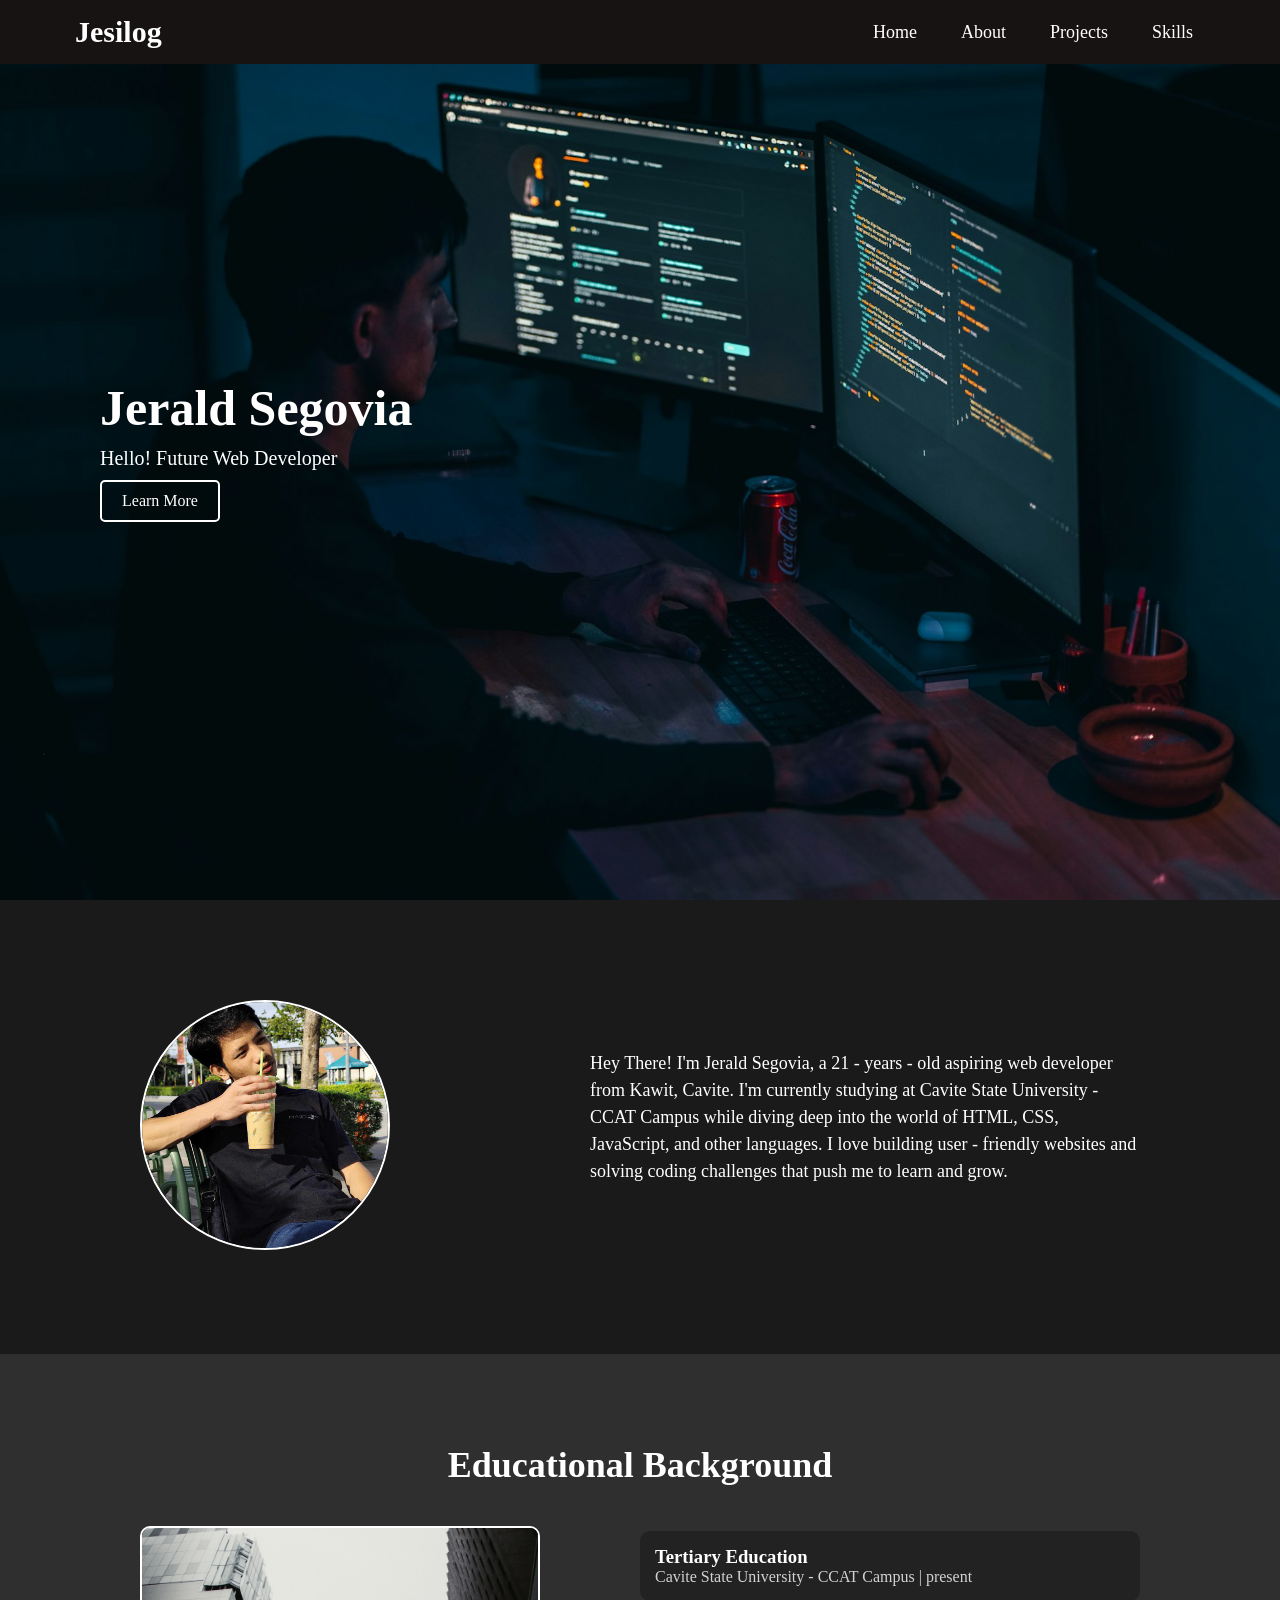
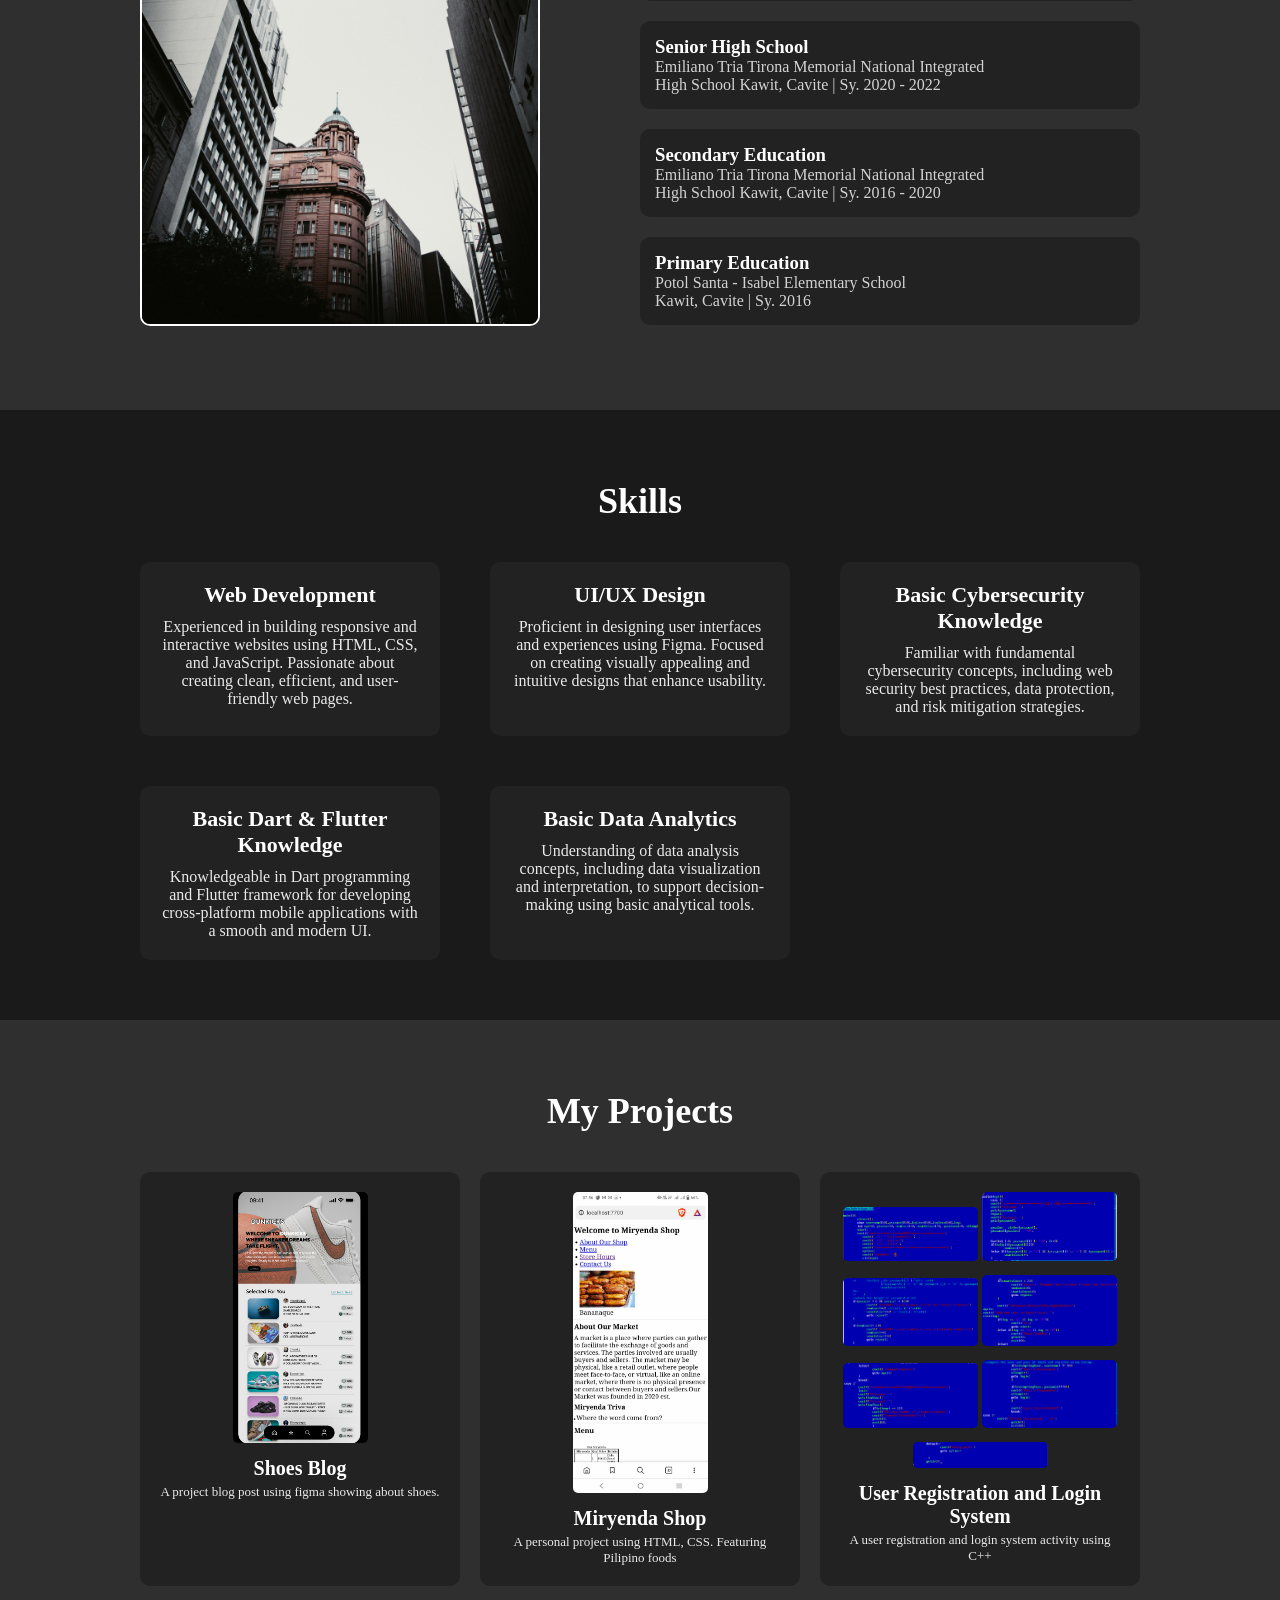
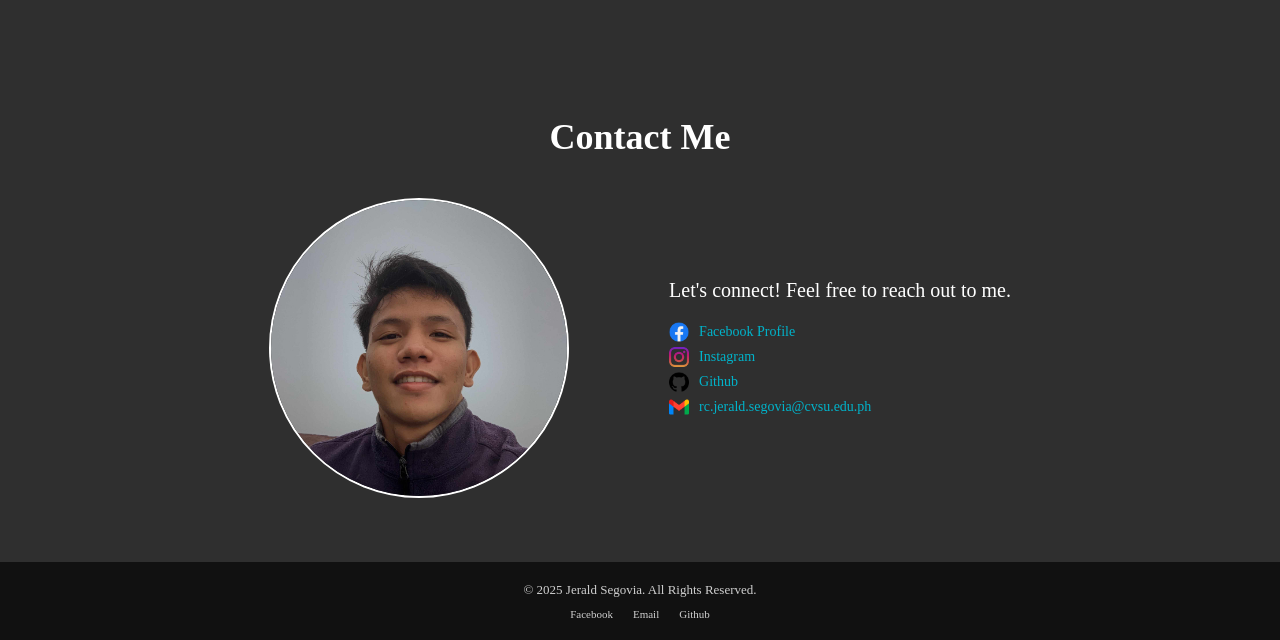
<file: index.html>
<!DOCTYPE html>
<html lang="en">
  <head>
    <meta charset="UTF-8" />
    <meta name="viewport" content="width=device-width, initial-scale=1.0" />
    <link rel="stylesheet" href="style.css" />
    <title>My Portfolio</title>
  </head>
  <body>
    <!-- Navigation Bar -->
    <nav class="navbar">
      <div class="logo">Jesilog</div>
      <ul class="nav-links">
        <li><a href="#home">Home</a></li>
        <li><a href="#about">About</a></li>
        <li><a href="#projects">Projects</a></li>
        <li><a href="#skills">Skills</a></li>
      </ul>
    </nav>

    <!-- hero section -->
    <section id="home" class="hero">
      <div class="hero-content">
        <h1>Jerald <span class="surname">Segovia</span></h1>
        <p>Hello! Future Web Developer</p>
        <div>
          <a href="#about" class="btn" id="learn-more">Learn More</a>
        </div>
      </div>
    </section>

    <!-- About Me -->
    <section id="about" class="about-me">
      <div class="about-container">
        <div class="about-image">
          <img src="myProfile.jpg" />
        </div>
        <div class="about-text">
          <p>
            Hey There! I'm Jerald Segovia, a 21 - years - old aspiring web
            developer from Kawit, Cavite. I'm currently studying at Cavite State
            University - CCAT Campus while diving deep into the world of HTML,
            CSS, JavaScript, and other languages. I love building user -
            friendly websites and solving coding challenges that push me to
            learn and grow.
          </p>
        </div>
      </div>
    </section>

    <!-- Education Background -->
    <section class="education">
      <h2>Educational Background</h2>
      <div class="educ-container">
        <div class="educ-image">
          <img src="institution.jpg" />
        </div>
        <div class="educ-list">
          <div class="educ-item">
            <h3>Tertiary Education</h3>
            <p>Cavite State University - CCAT Campus | present</p>
          </div>
          <div class="educ-item">
            <h3>Senior High School</h3>
            <p>
              Emiliano Tria Tirona Memorial National Integrated <br />High
              School Kawit, Cavite | Sy. 2020 - 2022
            </p>
          </div>
          <div class="educ-item">
            <h3>Secondary Education</h3>
            <p>
              Emiliano Tria Tirona Memorial National Integrated <br />High
              School Kawit, Cavite | Sy. 2016 - 2020
            </p>
          </div>
          <div class="educ-item">
            <h3>Primary Education</h3>
            <p>
              Potol Santa - Isabel Elementary School <br />Kawit, Cavite | Sy.
              2016
            </p>
          </div>
        </div>
      </div>
    </section>

    <!-- Skills -->
    <section id="skills" class="my-skills">
      <h2>Skills</h2>
      <div class="skills-container">
        <div class="skills-item">
          <h3>Web Development</h3>
          <p>
            Experienced in building responsive and interactive websites using
            HTML, CSS, and JavaScript. Passionate about creating clean,
            efficient, and user-friendly web pages.
          </p>
        </div>
        <div class="skills-item">
          <h3>UI/UX Design</h3>
          <p>
            Proficient in designing user interfaces and experiences using Figma.
            Focused on creating visually appealing and intuitive designs that
            enhance usability.
          </p>
        </div>
        <div class="skills-item">
          <h3>Basic Cybersecurity Knowledge</h3>
          <p>
            Familiar with fundamental cybersecurity concepts, including web
            security best practices, data protection, and risk mitigation
            strategies.
          </p>
        </div>
        <div class="skills-item">
          <h3>Basic Dart & Flutter Knowledge</h3>
          <p>
            Knowledgeable in Dart programming and Flutter framework for
            developing cross-platform mobile applications with a smooth and
            modern UI.
          </p>
        </div>
        <div class="skills-item">
          <h3>Basic Data Analytics</h3>
          <p>
            Understanding of data analysis concepts, including data
            visualization and interpretation, to support decision-making using
            basic analytical tools.
          </p>
        </div>
      </div>
    </section>

    <!-- Projects Section -->
    <section id="projects" class="my-projects">
      <h2>My Projects</h2>
      <div class="projects-container">
        <div class="projects-item">
          <img src="shoes blog.png" alt="shoes" />
          <h3>Shoes Blog</h3>
          <p>A project blog post using figma showing about shoes.</p>
        </div>
        <div class="projects-item">
          <img src="miryenda shop.jpg" alt="foods" />
          <h3>Miryenda Shop</h3>
          <p>A personal project using HTML, CSS. Featuring Pilipino foods</p>
        </div>
        <div class="projects-item">
          <img src="registration.png" alt="registration and login system" />
          <img src="registatrion2.png" alt="registration and login system" />
          <img src="registration3.png" alt="registration and login system" />
          <img src="registration4.png" alt="registration and login system" />
          <img src="registration5.png" alt="registration and login system" />
          <img src="registration6.png" alt="registration and login system" />
          <img src="registration7.png" alt="registration and login system" />
          <h3>User Registration and Login System</h3>
          <p>A user registration and login system activity using C++</p>
        </div>
      </div>
    </section>

    <!-- Contact Section -->
    <section class="contacts">
      <h2>Contact Me</h2>
      <div class="contact-container">
        <div class="contact-image">
          <img src="contactprofile.jpg" alt="Jerald Segovia" />
        </div>
        <div class="contact-info">
          <p>Let's connect! Feel free to reach out to me.</p>

          <div class="contact-item">
            <img src="fbicon.png" alt="Facebook Icon" />
            <a href="https://www.facebook.com/jerald.segovia19" target="_blank"
              >Facebook Profile</a
            >
          </div>
          <div class="contact-item">
            <img src="instagram.png" alt="Instagram Icon" />
            <a href="https://www.instagram.com/jesilog_" target="_blank"
              >Instagram</a
            >
          </div>
          <div class="contact-item">
            <img src="github.png" alt="Github Icon" />
            <a href="https://github.com/Jrldsgva" target="_blank">Github</a>
          </div>
          <div class="contact-item">
            <img src="gmail.png" alt="Gmail Icon" />
            <a href="mailto:rc.jerald.segovia@cvsu.edu.ph"
              >rc.jerald.segovia@cvsu.edu.ph</a
            >
          </div>
        </div>
      </div>
    </section>
    <!--Footer -->
    <footer class="footer">
      <div class="footer-container">
        <p>&copy; 2025 Jerald Segovia. All Rights Reserved.</p>
        <div class="footer-links">
          <a href="https://www.facebook.com/jerald.segovia19">Facebook</a>
          <a href="mailto:rc.jerald.segovia@cvsu.edu.ph">Email</a>
          <a href="https://github.com/Jrldsgva">Github</a>
        </div>
      </div>
    </footer>
  </body>
  <script>
    let lastScrollTop = 0;
    const navbar = document.querySelector(".navbar");
    window.addEventListener("scroll", function () {
      let currentScroll =
        window.pageYOffset || document.documentElement.scrollTop;

      if (currentScroll > lastScrollTop) {
        navbar.classList.remove("show"); // Hide navbar when scrolling down
      } else {
        navbar.classList.add("show"); // Show navbar when scrolling up
      }

      lastScrollTop = currentScroll;
    });

    // Show navbar initially
    document.addEventListener("DOMContentLoaded", function () {
      navbar.classList.add("show");
    });

    document.querySelectorAll(".nav-links a, #learn-more").forEach((anchor) => {
      anchor.addEventListener("click", function (event) {
        event.preventDefault();
        const targetId = this.getAttribute("href").substring(1);
        const targetSection = document.getElementById(targetId);

        if (targetSection) {
          window.scrollTo({
            top: targetSection.offsetTop - 50, // Adjust for navbar height
            behavior: "smooth",
          });
        }
      });
    });
  </script>
</html>
</file>
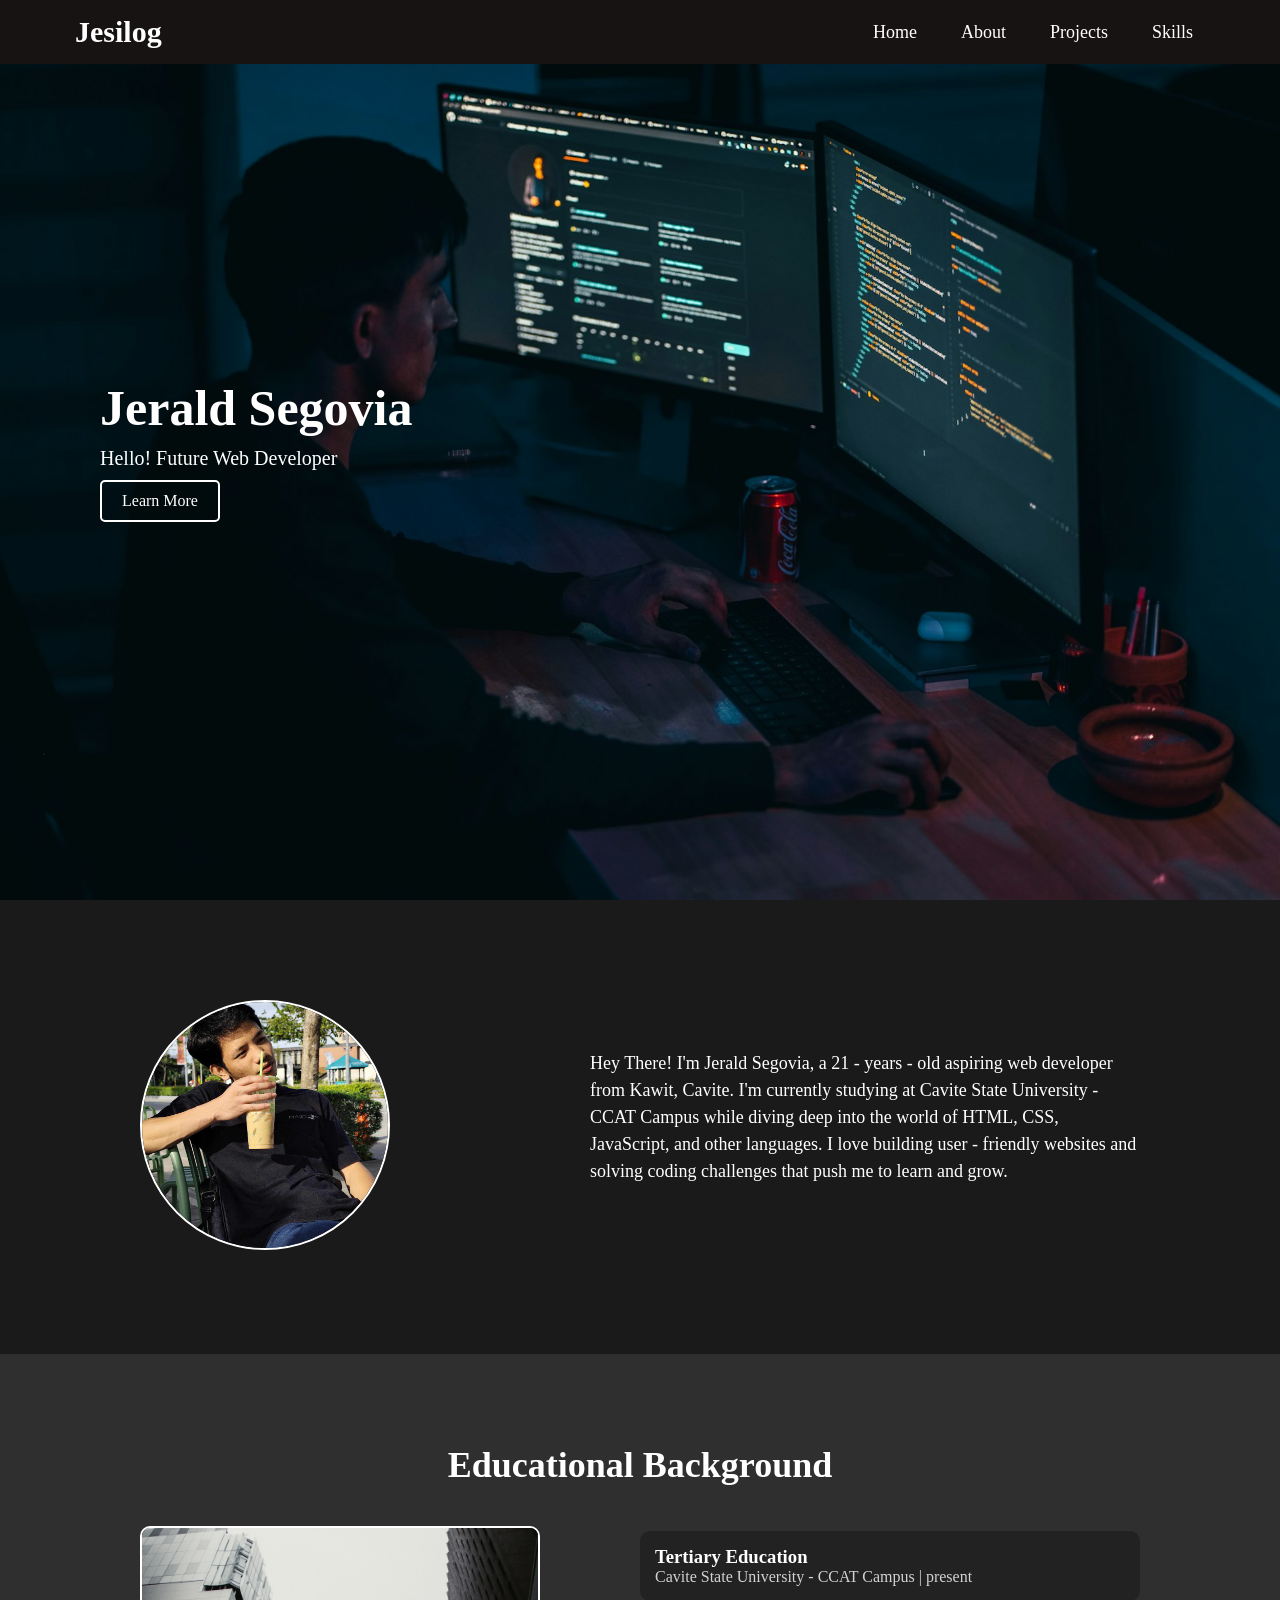
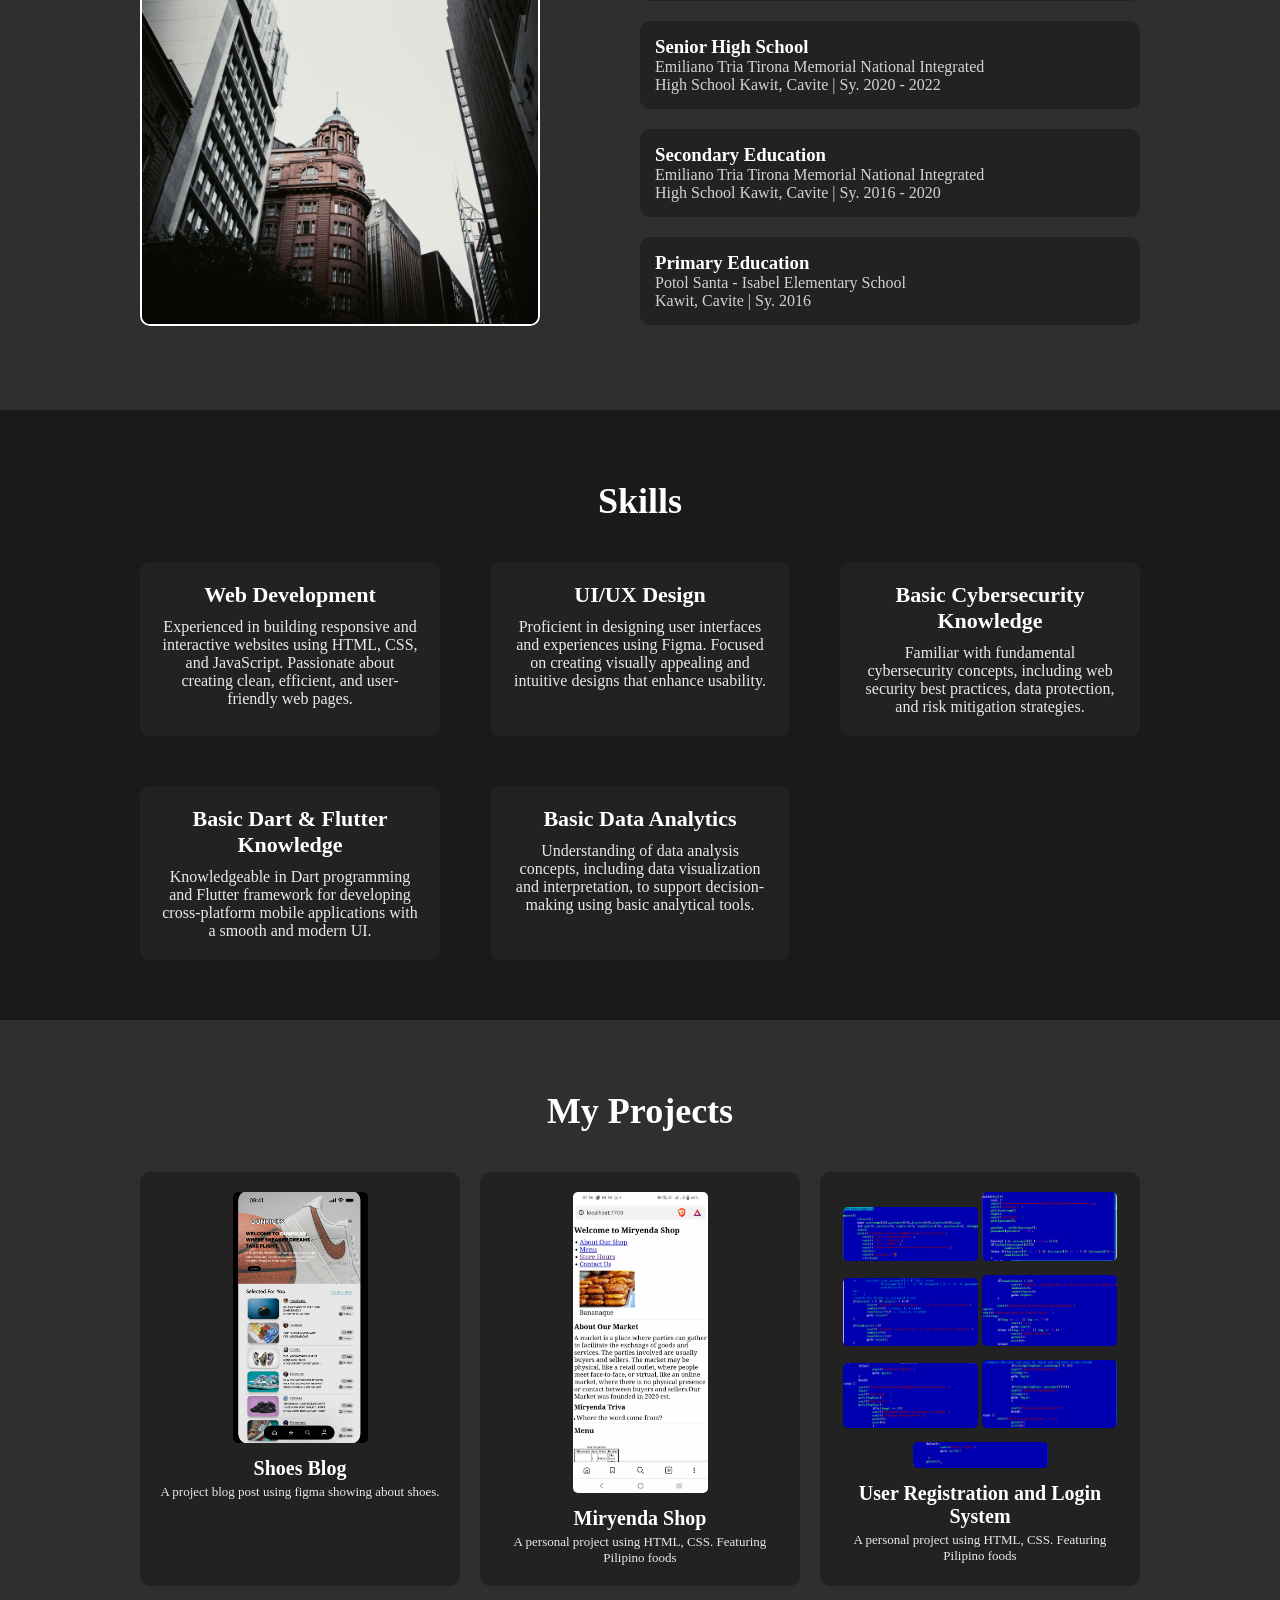
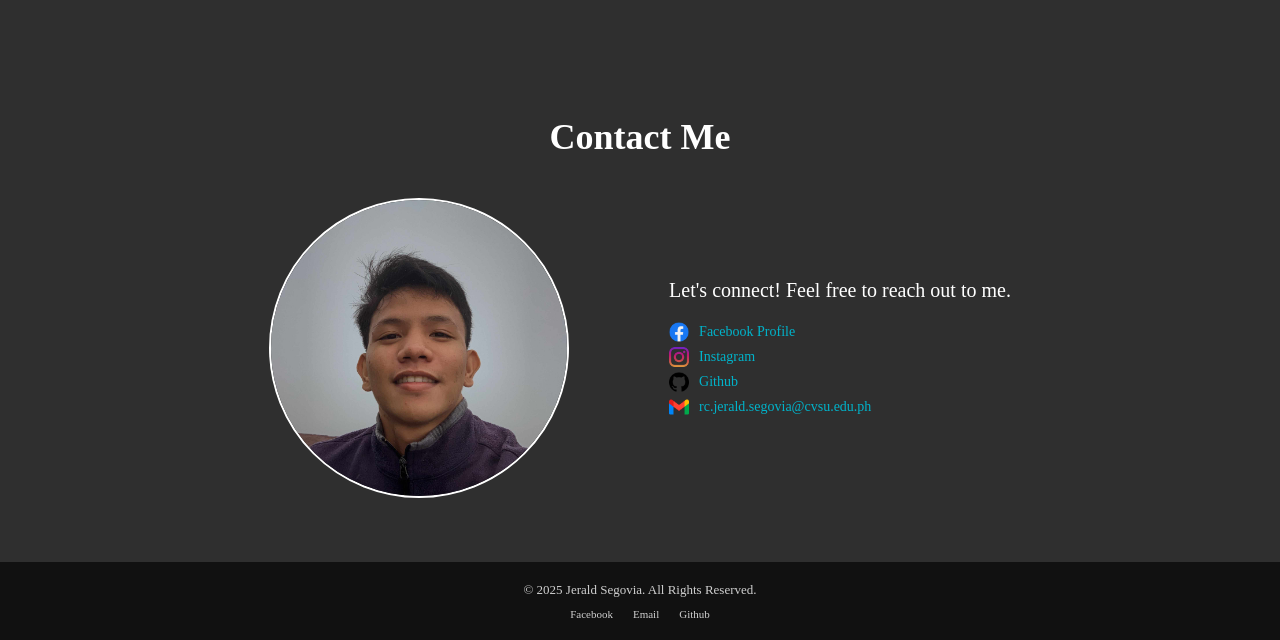
<file: home.html>
<!DOCTYPE html>
<html lang="en">
  <head>
    <meta charset="UTF-8" />
    <meta name="viewport" content="width=device-width, initial-scale=1.0" />
    <link rel="stylesheet" href="style.css" />
    <title>My Portfolio</title>
  </head>
  <body>
    <!-- Navigation Bar -->
    <nav class="navbar">
      <div class="logo">Jesilog</div>
      <ul class="nav-links">
        <li><a href="#home">Home</a></li>
        <li><a href="#about">About</a></li>
        <li><a href="#projects">Projects</a></li>
        <li><a href="#skills">Skills</a></li>
      </ul>
    </nav>

    <!-- hero section -->
    <section id="home" class="hero">
      <div class="hero-content">
        <h1>Jerald <span class="surname">Segovia</span></h1>
        <p>Hello! Future Web Developer</p>
        <div>
          <a href="#about" class="btn" id="learn-more">Learn More</a>
        </div>
      </div>
    </section>

    <!-- About Me -->
    <section id="about" class="about-me">
      <div class="about-container">
        <div class="about-image">
          <img src="myProfile.jpg" />
        </div>
        <div class="about-text">
          <p>
            Hey There! I'm Jerald Segovia, a 21 - years - old aspiring web
            developer from Kawit, Cavite. I'm currently studying at Cavite State
            University - CCAT Campus while diving deep into the world of HTML,
            CSS, JavaScript, and other languages. I love building user -
            friendly websites and solving coding challenges that push me to
            learn and grow.
          </p>
        </div>
      </div>
    </section>

    <!-- Education Background -->
    <section class="education">
      <h2>Educational Background</h2>
      <div class="educ-container">
        <div class="educ-image">
          <img src="institution.jpg" />
        </div>
        <div class="educ-list">
          <div class="educ-item">
            <h3>Tertiary Education</h3>
            <p>Cavite State University - CCAT Campus | present</p>
          </div>
          <div class="educ-item">
            <h3>Senior High School</h3>
            <p>
              Emiliano Tria Tirona Memorial National Integrated <br />High
              School Kawit, Cavite | Sy. 2020 - 2022
            </p>
          </div>
          <div class="educ-item">
            <h3>Secondary Education</h3>
            <p>
              Emiliano Tria Tirona Memorial National Integrated <br />High
              School Kawit, Cavite | Sy. 2016 - 2020
            </p>
          </div>
          <div class="educ-item">
            <h3>Primary Education</h3>
            <p>
              Potol Santa - Isabel Elementary School <br />Kawit, Cavite | Sy.
              2016
            </p>
          </div>
        </div>
      </div>
    </section>

    <!-- Skills -->
    <section id="skills" class="my-skills">
      <h2>Skills</h2>
      <div class="skills-container">
        <div class="skills-item">
          <h3>Web Development</h3>
          <p>
            Experienced in building responsive and interactive websites using
            HTML, CSS, and JavaScript. Passionate about creating clean,
            efficient, and user-friendly web pages.
          </p>
        </div>
        <div class="skills-item">
          <h3>UI/UX Design</h3>
          <p>
            Proficient in designing user interfaces and experiences using Figma.
            Focused on creating visually appealing and intuitive designs that
            enhance usability.
          </p>
        </div>
        <div class="skills-item">
          <h3>Basic Cybersecurity Knowledge</h3>
          <p>
            Familiar with fundamental cybersecurity concepts, including web
            security best practices, data protection, and risk mitigation
            strategies.
          </p>
        </div>
        <div class="skills-item">
          <h3>Basic Dart & Flutter Knowledge</h3>
          <p>
            Knowledgeable in Dart programming and Flutter framework for
            developing cross-platform mobile applications with a smooth and
            modern UI.
          </p>
        </div>
        <div class="skills-item">
          <h3>Basic Data Analytics</h3>
          <p>
            Understanding of data analysis concepts, including data
            visualization and interpretation, to support decision-making using
            basic analytical tools.
          </p>
        </div>
      </div>
    </section>

    <!-- Projects Section -->
    <section id="projects" class="my-projects">
      <h2>My Projects</h2>
      <div class="projects-container">
        <div class="projects-item">
          <img src="shoes blog.png" alt="shoes" />
          <h3>Shoes Blog</h3>
          <p>A project blog post using figma showing about shoes.</p>
        </div>
        <div class="projects-item">
          <img src="miryenda shop.jpg" alt="foods" />
          <h3>Miryenda Shop</h3>
          <p>A personal project using HTML, CSS. Featuring Pilipino foods</p>
        </div>
        <div class="projects-item">
          <img src="registration.png" alt="registration and login system" />
          <img src="registatrion2.png" alt="registration and login system" />
          <img src="registration3.png" alt="registration and login system" />
          <img src="registration4.png" alt="registration and login system" />
          <img src="registration5.png" alt="registration and login system" />
          <img src="registration6.png" alt="registration and login system" />
          <img src="registration7.png" alt="registration and login system" />
          <h3>User Registration and Login System</h3>
          <p>A personal project using HTML, CSS. Featuring Pilipino foods</p>
        </div>
      </div>
    </section>

    <!-- Projects Section -->
    <section class="contacts">
      <h2>Contact Me</h2>
      <div class="contact-container">
        <div class="contact-image">
          <img src="contactprofile.jpg" alt="Jerald Segovia" />
        </div>
        <div class="contact-info">
          <p>Let's connect! Feel free to reach out to me.</p>

          <div class="contact-item">
            <img src="fbicon.png" alt="Facebook Icon" />
            <a href="https://www.facebook.com/jerald.segovia19" target="_blank"
              >Facebook Profile</a
            >
          </div>
          <div class="contact-item">
            <img src="instagram.png" alt="Instagram Icon" />
            <a href="https://www.instagram.com/jesilog_" target="_blank"
              >Instagram</a
            >
          </div>
          <div class="contact-item">
            <img src="github.png" alt="Github Icon" />
            <a href="https://github.com/Jrldsgva" target="_blank">Github</a>
          </div>
          <div class="contact-item">
            <img src="gmail.png" alt="Gmail Icon" />
            <a href="mailto:rc.jerald.segovia@cvsu.edu.ph"
              >rc.jerald.segovia@cvsu.edu.ph</a
            >
          </div>
        </div>
      </div>
    </section>
    <!--Footer -->
    <footer class="footer">
      <div class="footer-container">
        <p>&copy; 2025 Jerald Segovia. All Rights Reserved.</p>
        <div class="footer-links">
          <a href="https://www.facebook.com/jerald.segovia19">Facebook</a>
          <a href="mailto:rc.jerald.segovia@cvsu.edu.ph">Email</a>
          <a href="https://github.com/Jrldsgva">Github</a>
        </div>
      </div>
    </footer>
  </body>
  <script>
    let lastScrollTop = 0;
    const navbar = document.querySelector(".navbar");
    window.addEventListener("scroll", function () {
      let currentScroll =
        window.pageYOffset || document.documentElement.scrollTop;

      if (currentScroll > lastScrollTop) {
        navbar.classList.remove("show"); // Hide navbar when scrolling down
      } else {
        navbar.classList.add("show"); // Show navbar when scrolling up
      }

      lastScrollTop = currentScroll;
    });

    // Show navbar initially
    document.addEventListener("DOMContentLoaded", function () {
      navbar.classList.add("show");
    });

    document.querySelectorAll(".nav-links a, #learn-more").forEach((anchor) => {
      anchor.addEventListener("click", function (event) {
        event.preventDefault();
        const targetId = this.getAttribute("href").substring(1);
        const targetSection = document.getElementById(targetId);

        if (targetSection) {
          window.scrollTo({
            top: targetSection.offsetTop - 50, // Adjust for navbar height
            behavior: "smooth",
          });
        }
      });
    });
  </script>
</html>
</file>
<file: style.css>
* {
  margin: 0;
  padding: 0;
  box-sizing: border-box;
  font-family: open "Gill Sans", "Gill Sans MT", Calibri, "Trebuchet MS",
    sans-serif;
}

body {
  background-color: #f4f4f4;
}
/* navigation bar */
.navbar {
  position: fixed;
  top: 0;
  left: 0;
  width: 100%;
  display: flex; /* Add this */
  justify-content: space-between;
  align-items: center;
  background-color: rgb(24, 19, 19);
  backdrop-filter: blur(5px);
  padding: 15px 25px;
  z-index: 1000;
  transform: translateY(-100%);
  transition: transform 0.3s ease-in-out;
}
.navbar.show {
  transform: translateY(0);
}
.logo {
  color: #ffffff;
  font-size: 30px;
  font-weight: bold;
  padding-left: 50px;
}
.nav-links {
  list-style-type: none;
  display: flex;
  padding-right: 50px;
  gap: 20px;
}
/* .nav-links li {
  margin: 0 12px;
} */
.nav-links a {
  color: white;
  text-decoration: none;
  font-size: 18px;
  margin: 0 12px;
}
.nav-links a:hover {
  color: #00bcd4;
}

/* hero section */
.hero {
  position: relative;
  height: 100vh;
  background: url("background.jpg") no-repeat center center/cover;
  display: flex;
  align-items: center;
  /* justify-content: center; */
  color: white;
  text-align: left;
  padding-left: 100px;
}

.hero-content {
  max-width: 500px;
}

.hero-content h1 {
  font-size: 50px;
  margin: 0;
}

.surname {
  font-weight: bolder;
}

.hero-content p {
  font-size: 20px;
  margin: 10px 0;
}

/* Buttons */
.btn {
  display: inline-block;
  padding: 10px 20px;
  margin-right: 10px;
  color: white;
  text-decoration: none;
  border: 2px solid white;
  border-radius: 5px;
  transition: 0.3s;
}

.btn:hover {
  background: white;
  color: black;
}

/* about me section */
.about-me {
  display: flex;
  justify-content: center;
  align-items: center;
  padding: 100px 50px;
  background: #1a1a1a;
  color: white;
}
.about-container {
  display: flex;
  align-items: center;
  max-width: 1000px;
  gap: 200px;
}
.about-image img {
  width: 250px;
  height: 250px;
  border-radius: 50%;
  object-fit: cover;
  border: 2px solid white;
}
.about-text {
  max-width: 10000px;
}
.about-text p {
  font-size: 18px;
  line-height: 1.5;
  margin-bottom: 20px;
}

/* education background section */
.education {
  background: #2f2f2f;
  color: white;
  padding: 80px 50px;
}
.educ-container {
  display: flex;
  align-items: center;
  justify-content: space-between;
  max-width: 1000px;
  margin: auto;
  gap: 100px;
}
.educ-image img {
  width: 400px;
  height: 400px;
  object-fit: cover;
  border: 2px solid white;
  border-radius: 10px;
}
.education h2 {
  font-size: 36px;
  padding-bottom: 30px;
  margin: 10px;
  text-align: center;
}
.educ-list {
  display: flex;
  flex-direction: column;
  flex: 1;
  gap: 20px;
}
.educ-item {
  background: #222;
  padding: 15px;
  border-radius: 10px;
  transition: 0.3s;
}
.educ-item:hover {
  background: #333;
}
.education-item h3 {
  font-size: 22px;
  margin-bottom: 5px;
}
.educ-item p {
  font-size: 16px;
  opacity: 0.8;
}

/* skills section */
.my-skills {
  background: #1a1a1a;
  color: white;
  padding: 60px 25px;
  text-align: center;
}
.my-skills h2 {
  font-size: 36px;
  padding-bottom: 30px;
  margin: 10px;
  text-align: center;
}
.skills-container {
  display: grid;
  grid-template-columns: repeat(auto-fit, minmax(300px, 1fr));
  gap: 50px;
  max-width: 1000px;
  margin: auto;
}
.skills-item {
  background: #222;
  padding: 20px;
  border-radius: 10px;
  transition: 0.3s;
}
.skills-item:hover {
  background: #333;
}
.skills-item h3 {
  font-weight: bold;
  font-size: 22px;
  margin-bottom: 10px;
}

.skills-item p {
  font-size: 16px;
  opacity: 0.9;
}
/* projects section */
.my-projects {
  background: #2f2f2f;
  color: white;
  padding: 60px 25px;
  text-align: center;
}
.projects-container {
  display: grid;
  grid-template-columns: repeat(auto-fit, minmax(300px, 1fr));
  gap: 20px;
  max-width: 1000px;
  margin: auto;
}
.projects-item img {
  width: 135px;
  height: auto;
  border-radius: 5px;
  margin-bottom: 10px;
}
.projects-item {
  background: #222;
  padding: 20px;
  border-radius: 10px;
  transition: 0.3s;
}
.projects-item:hover {
  background: #333;
}
.projects-item h3 {
  font-size: 20px;
  margin-bottom: 4px;
}
.projects-item p {
  font-size: 13px;
  opacity: 0.9;
}
.my-projects h2 {
  font-size: 36px;
  padding-bottom: 30px;
  margin: 10px;
  text-align: center;
}

/* contact section */
.contacts {
  background: #2f2f2f;
  color: white;
  padding: 60px 25px;
  text-align: center;
}
.contact-container {
  display: flex;
  align-items: center;
  justify-content: center;
  gap: 100px;
  max-width: 800px;
  margin: auto;
}
.contact-image img {
  width: 300px;
  height: 300px;
  border-radius: 50%;
  object-fit: cover;
  border: 2px solid white;
}
.contact-info {
  text-align: left;
}
.contact-info p {
  font-size: 20px;
  margin-bottom: 20px;
}
.contact-item img {
  width: 20px;
  height: 20px;
}
.contact-item {
  display: flex;
  align-items: center;
  gap: 10px;
  margin-bottom: 5px;
}
.contact-item a {
  color: #01b3ca;
  text-decoration: none;
  font-size: 14px;
}
.contact-item a:hover {
  text-decoration: underline;
}
.contacts h2 {
  font-size: 36px;
  padding-bottom: 30px;
  margin: 10px;
  text-align: center;
}
/*footer*/
.footer {
  background: #111;
  color: white;
  padding: 20px 0;
  text-align: center;
  font-size: 13px;
}
.footer-container {
  max-width: 1000px;
  margin: auto;
  text-align: center;
  opacity: 0.8;
}
.footer p {
  margin-bottom: 10px;
}
.footer-links {
  display: flex;
  gap: 20px;
  justify-content: center;
  font-size: 11px;
}
.footer-links a {
  color: white;
  text-decoration: none;
  font-weight: lighter;
}

.footer-links a:hover {
  text-decoration: underline;
}
</file>
